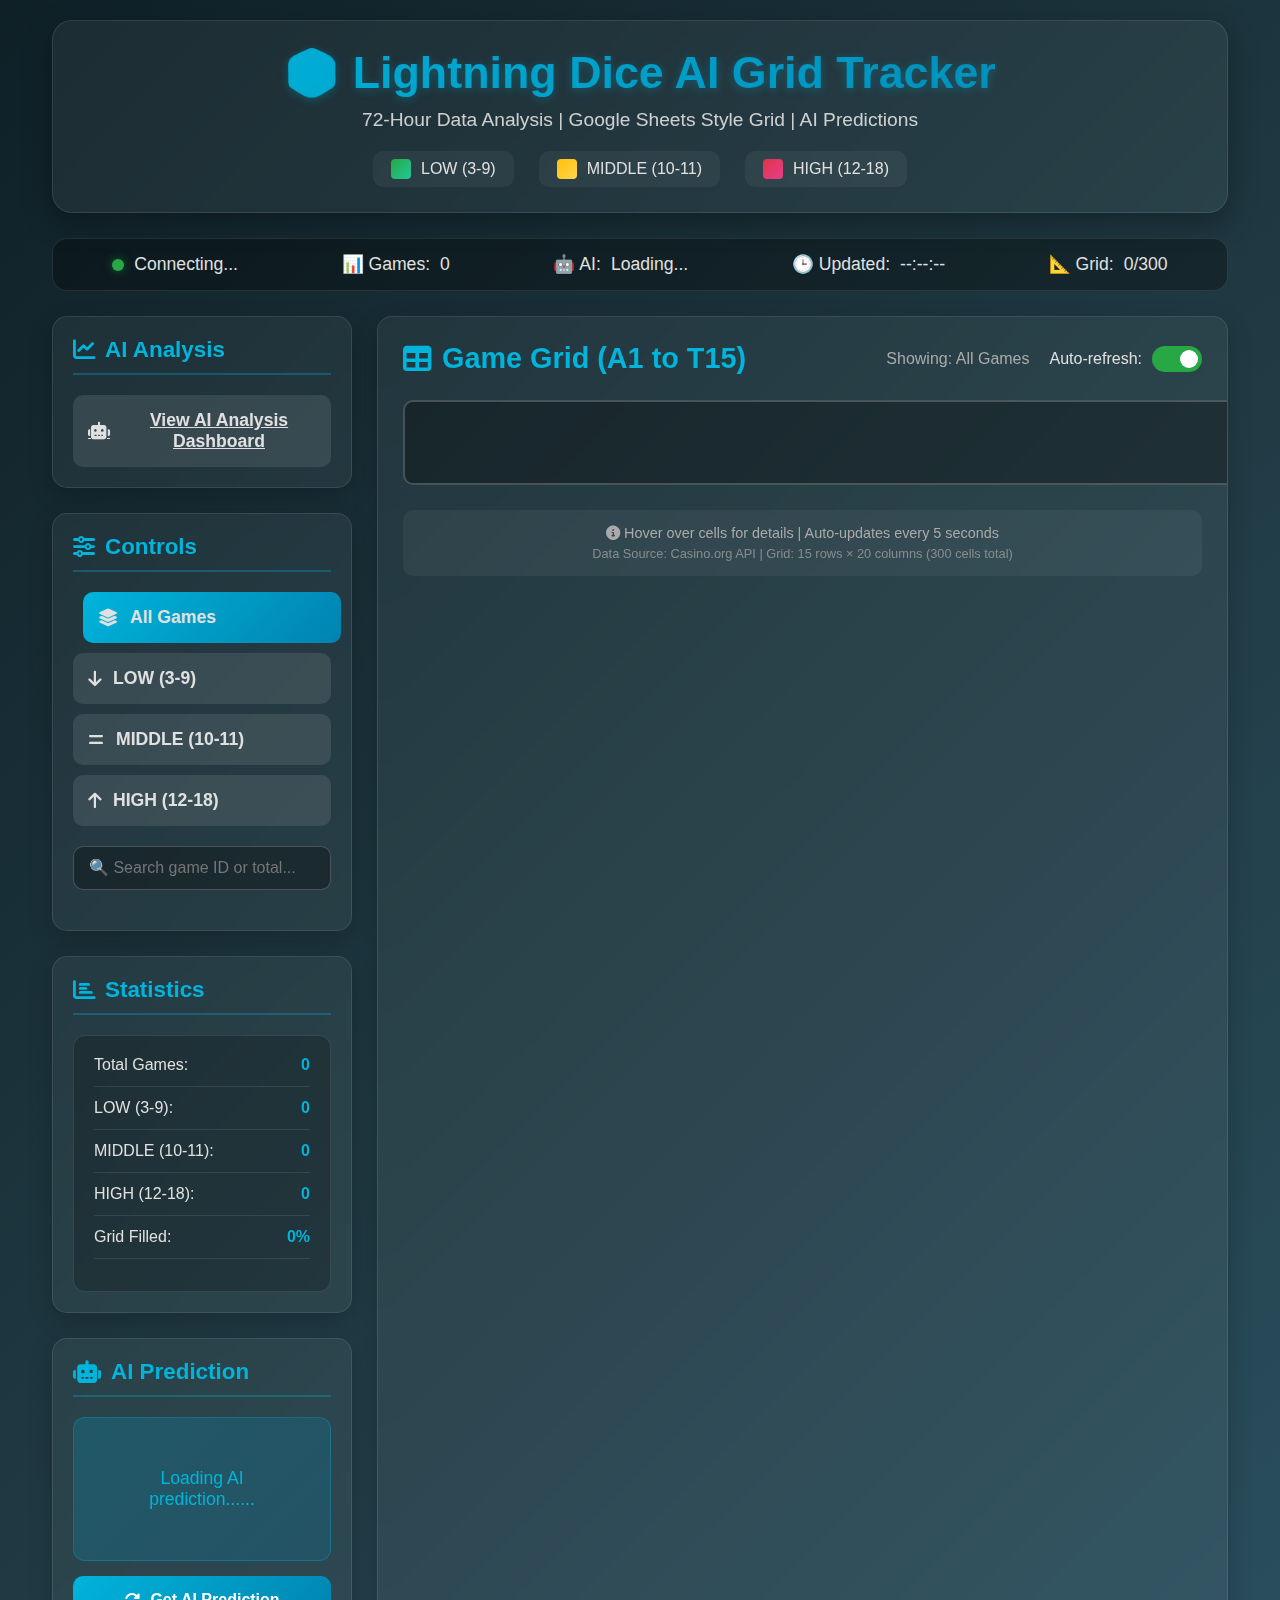
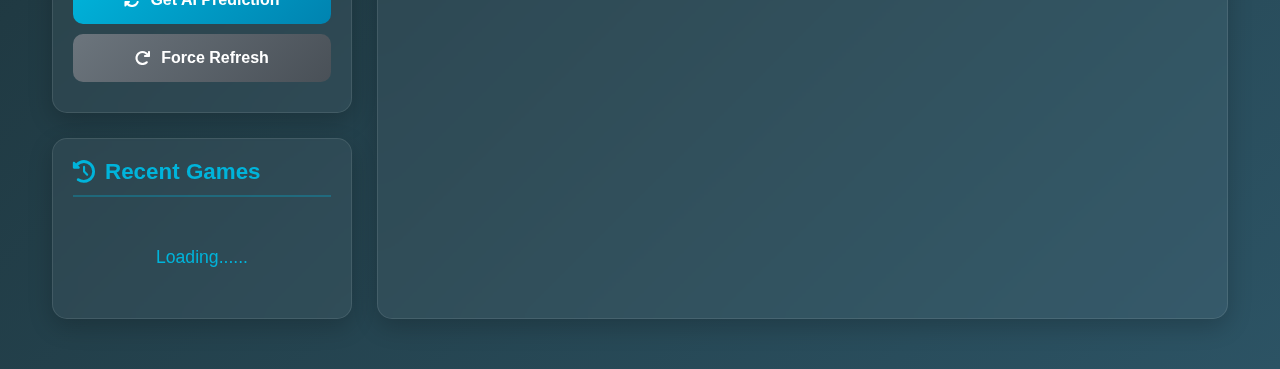
<file: templates/index.html>
<!DOCTYPE html>
<html lang="en">
<head>
    <meta charset="UTF-8">
    <meta name="viewport" content="width=device-width, initial-scale=1.0">
    <title>🎲 Lightning Dice AI Grid Tracker</title>
    <link rel="stylesheet" href="https://cdnjs.cloudflare.com/ajax/libs/font-awesome/6.4.0/css/all.min.css">
    <link rel="stylesheet" href="/static/style.css">
</head>
<body>
    <div class="container">
        <div class="header">
            <h1>🎲 Lightning Dice AI Grid Tracker</h1>
            <p>72-Hour Data Analysis | Google Sheets Style Grid | AI Predictions</p>
            
            <div class="legend">
                <div class="legend-item">
                    <div class="legend-color low-color"></div>
                    <span>LOW (3-9)</span>
                </div>
                <div class="legend-item">
                    <div class="legend-color middle-color"></div>
                    <span>MIDDLE (10-11)</span>
                </div>
                <div class="legend-item">
                    <div class="legend-color high-color"></div>
                    <span>HIGH (12-18)</span>
                </div>
            </div>
        </div>

        <div class="status-bar">
            <div class="status-item">
                <div class="status-dot online"></div>
                <span id="status-text">Connecting...</span>
            </div>
            <div class="status-item">
                <span>📊 Games:</span>
                <span id="total-games">0</span>
            </div>
            <div class="status-item">
                <span>🤖 AI:</span>
                <span id="ai-status">Loading...</span>
            </div>
            <div class="status-item">
                <span>🕒 Updated:</span>
                <span id="last-update">--:--:--</span>
            </div>
            <div class="status-item">
                <span>📐 Grid:</span>
                <span id="grid-status">0/300</span>
            </div>
        </div>

        <div class="dashboard">
            <!-- Left Sidebar -->
            <div class="sidebar">
                <div class="section">
                    <h3><i class="fas fa-chart-line"></i> AI Analysis</h3>
                    <a href="/ai-analysis" class="filter-btn" style="text-align: center; justify-content: center;">
                        <i class="fas fa-robot"></i> View AI Analysis Dashboard
                    </a>
                </div>
    
                <div class="section">
                    <h3><i class="fas fa-sliders-h"></i> Controls</h3>
                    
                    <div class="filter-buttons">
                        <button class="filter-btn active" onclick="filterGrid('all')">
                            <i class="fas fa-layer-group"></i> All Games
                        </button>
                        <button class="filter-btn low-btn" onclick="filterGrid('LOW')">
                            <i class="fas fa-arrow-down"></i> LOW (3-9)
                        </button>
                        <button class="filter-btn middle-btn" onclick="filterGrid('MIDDLE')">
                            <i class="fas fa-equals"></i> MIDDLE (10-11)
                        </button>
                        <button class="filter-btn high-btn" onclick="filterGrid('HIGH')">
                            <i class="fas fa-arrow-up"></i> HIGH (12-18)
                        </button>
                    </div>
                    
                    <div class="search-box">
                        <input type="text" id="search-input" placeholder="🔍 Search game ID or total...">
                    </div>
                </div>

                <div class="section">
                    <h3><i class="fas fa-chart-bar"></i> Statistics</h3>
                    <div class="stats-card">
                        <div class="stat-row">
                            <span>Total Games:</span>
                            <span id="stat-total" class="stat-value">0</span>
                        </div>
                        <div class="stat-row">
                            <span>LOW (3-9):</span>
                            <span id="stat-low" class="stat-value">0</span>
                        </div>
                        <div class="stat-row">
                            <span>MIDDLE (10-11):</span>
                            <span id="stat-middle" class="stat-value">0</span>
                        </div>
                        <div class="stat-row">
                            <span>HIGH (12-18):</span>
                            <span id="stat-high" class="stat-value">0</span>
                        </div>
                        <div class="stat-row">
                            <span>Grid Filled:</span>
                            <span id="stat-filled" class="stat-value">0%</span>
                        </div>
                    </div>
                </div>

                <div class="section">
                    <h3><i class="fas fa-robot"></i> AI Prediction</h3>
                    <div class="prediction-card" id="prediction-card">
                        <div class="loading">Loading AI prediction...</div>
                    </div>
                    
                    <button class="refresh-btn" onclick="getAIPrediction()">
                        <i class="fas fa-sync-alt"></i> Get AI Prediction
                    </button>
                    
                    <button class="refresh-btn secondary" onclick="forceRefresh()">
                        <i class="fas fa-redo"></i> Force Refresh
                    </button>
                </div>

                <div class="section">
                    <h3><i class="fas fa-history"></i> Recent Games</h3>
                    <div class="recent-games" id="recent-games">
                        <div class="loading">Loading...</div>
                    </div>
                </div>
            </div>

            <!-- Main Grid -->
            <div class="main-content">
                <div class="content-header">
                    <h2><i class="fas fa-table"></i> Game Grid (A1 to T15)</h2>
                    <div class="view-controls">
                        <span id="current-view">Showing: All Games</span>
                        <div class="auto-refresh">
                            <span>Auto-refresh:</span>
                            <label class="switch">
                                <input type="checkbox" id="auto-refresh-toggle" checked>
                                <span class="slider"></span>
                            </label>
                        </div>
                    </div>
                </div>

                <div class="grid-container" id="grid-container">
                    <div class="loading">Loading grid data...</div>
                </div>

                <div class="footer-note">
                    <p><i class="fas fa-info-circle"></i> Hover over cells for details | Auto-updates every 5 seconds</p>
                    <p class="sub-note">Data Source: Casino.org API | Grid: 15 rows × 20 columns (300 cells total)</p>
                </div>
            </div>
        </div>
    </div>



    <!-- Notification Container -->
    <div id="notification-container"></div>

    <!-- Game Details Modal -->
    <div class="modal" id="game-modal">
        <div class="modal-content">
            <span class="close-btn" onclick="closeModal()">&times;</span>
            <h3 id="modal-title">Game Details</h3>
            <div id="modal-body">
                Loading details...
            </div>
        </div>
    </div>

    <script src="/static/script.js"></script>
</body>
</html>
</file>
<file: static/style.css>
/* Main Styles */
* {
    margin: 0;
    padding: 0;
    box-sizing: border-box;
}

body {
    font-family: 'Segoe UI', Tahoma, Geneva, Verdana, sans-serif;
    background: linear-gradient(135deg, #0f2027 0%, #203a43 50%, #2c5364 100%);
    color: #e0e0e0;
    min-height: 100vh;
    overflow-x: hidden;
}

.container {
    max-width: 95%;
    margin: 0 auto;
    padding: 20px;
}

/* Header */
.header {
    text-align: center;
    margin-bottom: 25px;
    padding: 25px;
    background: rgba(255, 255, 255, 0.05);
    border-radius: 20px;
    backdrop-filter: blur(10px);
    border: 1px solid rgba(255, 255, 255, 0.1);
    box-shadow: 0 10px 30px rgba(0, 0, 0, 0.3);
}

.header h1 {
    font-size: 2.8rem;
    margin-bottom: 10px;
    background: linear-gradient(135deg, #00b4db 0%, #0083b0 100%);
    -webkit-background-clip: text;
    -webkit-text-fill-color: transparent;
    text-shadow: 0 2px 10px rgba(0, 180, 219, 0.3);
}

.header p {
    font-size: 1.2rem;
    opacity: 0.9;
    margin-bottom: 20px;
}

.legend {
    display: flex;
    justify-content: center;
    gap: 25px;
    margin-top: 15px;
    flex-wrap: wrap;
}

.legend-item {
    display: flex;
    align-items: center;
    gap: 10px;
    padding: 8px 18px;
    border-radius: 10px;
    background: rgba(255, 255, 255, 0.05);
    font-weight: 500;
}

.legend-color {
    width: 20px;
    height: 20px;
    border-radius: 4px;
}

.low-color { background: linear-gradient(135deg, #28a745 0%, #20c997 100%); }
.middle-color { background: linear-gradient(135deg, #ffc107 0%, #ffd54f 100%); }
.high-color { background: linear-gradient(135deg, #dc3545 0%, #e83e8c 100%); }

/* Status Bar */
.status-bar {
    display: flex;
    justify-content: space-around;
    flex-wrap: wrap;
    gap: 15px;
    margin-bottom: 25px;
    padding: 15px;
    background: rgba(0, 0, 0, 0.3);
    border-radius: 15px;
    border: 1px solid rgba(255, 255, 255, 0.1);
}

.status-item {
    display: flex;
    align-items: center;
    gap: 10px;
    font-size: 1.1rem;
}

.status-dot {
    width: 12px;
    height: 12px;
    border-radius: 50%;
    animation: pulse 2s infinite;
}

.status-dot.online {
    background: #28a745;
    box-shadow: 0 0 10px rgba(40, 167, 69, 0.5);
}

@keyframes pulse {
    0% { transform: scale(1); opacity: 1; }
    50% { transform: scale(1.1); opacity: 0.7; }
    100% { transform: scale(1); opacity: 1; }
}

/* Dashboard Layout */
.dashboard {
    display: grid;
    grid-template-columns: 300px 1fr;
    gap: 25px;
    margin-bottom: 30px;
}

@media (max-width: 1200px) {
    .dashboard {
        grid-template-columns: 1fr;
    }
}

/* Sidebar */
.sidebar {
    display: flex;
    flex-direction: column;
    gap: 25px;
}

.section {
    background: rgba(255, 255, 255, 0.05);
    border-radius: 15px;
    padding: 20px;
    backdrop-filter: blur(10px);
    border: 1px solid rgba(255, 255, 255, 0.1);
    box-shadow: 0 8px 25px rgba(0, 0, 0, 0.2);
}

.section h3 {
    color: #00b4db;
    margin-bottom: 20px;
    padding-bottom: 10px;
    border-bottom: 2px solid rgba(0, 180, 219, 0.3);
    font-size: 1.4rem;
    display: flex;
    align-items: center;
    gap: 10px;
}

/* Filter Buttons */
.filter-buttons {
    display: flex;
    flex-direction: column;
    gap: 10px;
    margin-bottom: 20px;
}

.filter-btn {
    padding: 15px;
    border: none;
    border-radius: 10px;
    cursor: pointer;
    font-weight: 600;
    font-size: 1.1rem;
    transition: all 0.3s ease;
    display: flex;
    align-items: center;
    gap: 12px;
    text-align: left;
    background: rgba(255, 255, 255, 0.1);
    color: #e0e0e0;
}

.filter-btn:hover {
    transform: translateX(5px);
    box-shadow: 0 5px 15px rgba(0, 0, 0, 0.3);
}

.filter-btn.active {
    background: linear-gradient(135deg, #00b4db 0%, #0083b0 100%);
    transform: translateX(10px);
}

.filter-btn.low-btn:hover { background: rgba(40, 167, 69, 0.3); }
.filter-btn.middle-btn:hover { background: rgba(255, 193, 7, 0.3); }
.filter-btn.high-btn:hover { background: rgba(220, 53, 69, 0.3); }

/* Search Box */
.search-box {
    margin-bottom: 20px;
}

.search-box input {
    width: 100%;
    padding: 12px 15px;
    border-radius: 10px;
    border: 1px solid rgba(255, 255, 255, 0.2);
    background: rgba(0, 0, 0, 0.3);
    color: white;
    font-size: 1rem;
    transition: all 0.3s ease;
}

.search-box input:focus {
    outline: none;
    border-color: #00b4db;
    box-shadow: 0 0 10px rgba(0, 180, 219, 0.3);
}

/* Stats Card */
.stats-card {
    background: rgba(0, 0, 0, 0.2);
    padding: 20px;
    border-radius: 12px;
    border: 1px solid rgba(255, 255, 255, 0.1);
}

.stat-row {
    display: flex;
    justify-content: space-between;
    margin-bottom: 12px;
    padding-bottom: 12px;
    border-bottom: 1px solid rgba(255, 255, 255, 0.1);
}

.stat-value {
    font-weight: bold;
    color: #00b4db;
}

/* Prediction Card */
.prediction-card {
    background: linear-gradient(135deg, rgba(0, 180, 219, 0.2) 0%, rgba(0, 131, 176, 0.2) 100%);
    padding: 20px;
    border-radius: 12px;
    margin-bottom: 15px;
    border: 1px solid rgba(0, 180, 219, 0.3);
    min-height: 120px;
}

.prediction-main {
    text-align: center;
    margin-bottom: 15px;
}

.prediction-category {
    font-size: 2.5rem;
    font-weight: bold;
    margin-bottom: 10px;
}

.prediction-confidence {
    font-size: 1.2rem;
    color: #ffd54f;
    margin-bottom: 10px;
}

.prediction-reason {
    font-size: 0.9rem;
    color: #aaa;
    line-height: 1.4;
}

/* Buttons */
.refresh-btn {
    width: 100%;
    padding: 15px;
    background: linear-gradient(135deg, #00b4db 0%, #0083b0 100%);
    color: white;
    border: none;
    border-radius: 10px;
    cursor: pointer;
    font-weight: 600;
    font-size: 1rem;
    transition: all 0.3s ease;
    display: flex;
    align-items: center;
    justify-content: center;
    gap: 10px;
    margin-bottom: 10px;
}

.refresh-btn:hover {
    transform: translateY(-3px);
    box-shadow: 0 8px 20px rgba(0, 180, 219, 0.4);
}

.refresh-btn.secondary {
    background: linear-gradient(135deg, #6c757d 0%, #495057 100%);
}

.refresh-btn.secondary:hover {
    box-shadow: 0 8px 20px rgba(108, 117, 125, 0.4);
}

/* Recent Games */
.recent-games {
    max-height: 300px;
    overflow-y: auto;
}

.recent-game {
    background: rgba(255, 255, 255, 0.05);
    padding: 15px;
    border-radius: 10px;
    margin-bottom: 10px;
    border-left: 4px solid #00b4db;
    transition: all 0.3s ease;
}

.recent-game:hover {
    background: rgba(255, 255, 255, 0.1);
    transform: translateX(5px);
}

.recent-game-header {
    display: flex;
    justify-content: space-between;
    margin-bottom: 8px;
}

.recent-game-total {
    font-weight: bold;
    color: #00b4db;
    font-size: 1.2rem;
}

.recent-game-category {
    padding: 3px 10px;
    border-radius: 15px;
    font-size: 0.8rem;
    font-weight: bold;
}

.recent-game-category.low { background: rgba(40, 167, 69, 0.2); color: #28a745; }
.recent-game-category.middle { background: rgba(255, 193, 7, 0.2); color: #ffc107; }
.recent-game-category.high { background: rgba(220, 53, 69, 0.2); color: #dc3545; }

.recent-game-dice {
    font-size: 1.5rem;
    margin-bottom: 5px;
    text-align: center;
}

.recent-game-time {
    display: flex;
    justify-content: space-between;
    font-size: 0.8rem;
    color: #aaa;
}

/* Main Content */
.main-content {
    background: rgba(255, 255, 255, 0.05);
    border-radius: 15px;
    padding: 25px;
    backdrop-filter: blur(10px);
    border: 1px solid rgba(255, 255, 255, 0.1);
    box-shadow: 0 8px 25px rgba(0, 0, 0, 0.2);
    overflow: auto;
}

.content-header {
    display: flex;
    justify-content: space-between;
    align-items: center;
    margin-bottom: 25px;
    flex-wrap: wrap;
    gap: 15px;
}

.content-header h2 {
    color: #00b4db;
    font-size: 1.8rem;
    display: flex;
    align-items: center;
    gap: 10px;
}

.view-controls {
    display: flex;
    align-items: center;
    gap: 20px;
    flex-wrap: wrap;
}

#current-view {
    font-weight: 500;
    color: #aaa;
}

.auto-refresh {
    display: flex;
    align-items: center;
    gap: 10px;
}

.switch {
    position: relative;
    display: inline-block;
    width: 50px;
    height: 26px;
}

.switch input {
    opacity: 0;
    width: 0;
    height: 0;
}

.slider {
    position: absolute;
    cursor: pointer;
    top: 0;
    left: 0;
    right: 0;
    bottom: 0;
    background-color: #6c757d;
    transition: .4s;
    border-radius: 34px;
}

.slider:before {
    position: absolute;
    content: "";
    height: 18px;
    width: 18px;
    left: 4px;
    bottom: 4px;
    background-color: white;
    transition: .4s;
    border-radius: 50%;
}

input:checked + .slider {
    background-color: #28a745;
}

input:checked + .slider:before {
    transform: translateX(24px);
}

/* Grid System */
.grid-container {
    border: 2px solid rgba(255, 255, 255, 0.2);
    border-radius: 10px;
    overflow: hidden;
    background: rgba(0, 0, 0, 0.3);
    margin-bottom: 25px;
    min-width: 2100px;
}

.grid-header {
    display: flex;
    background: rgba(0, 0, 0, 0.5);
    border-bottom: 2px solid rgba(255, 255, 255, 0.2);
}

.grid-corner {
    width: 80px;
    height: 40px;
    display: flex;
    align-items: center;
    justify-content: center;
    background: rgba(0, 180, 219, 0.3);
    font-weight: bold;
    color: white;
    border-right: 1px solid rgba(255, 255, 255, 0.2);
    border-bottom: 1px solid rgba(255, 255, 255, 0.2);
}

.grid-column-headers {
    display: flex;
}

.grid-column-header {
    width: 100px;
    height: 40px;
    display: flex;
    align-items: center;
    justify-content: center;
    background: rgba(0, 180, 219, 0.2);
    font-weight: bold;
    color: white;
    border-right: 1px solid rgba(255, 255, 255, 0.2);
    border-bottom: 1px solid rgba(255, 255, 255, 0.2);
}

.grid-body {
    display: flex;
}

.grid-row-headers {
    display: flex;
    flex-direction: column;
}

.grid-row-header {
    width: 80px;
    height: 80px;
    display: flex;
    align-items: center;
    justify-content: center;
    background: rgba(0, 180, 219, 0.2);
    font-weight: bold;
    color: white;
    border-right: 1px solid rgba(255, 255, 255, 0.2);
    border-bottom: 1px solid rgba(255, 255, 255, 0.2);
}

.grid-cells {
    display: flex;
    flex-direction: column;
}

.grid-row {
    display: flex;
}

.grid-cell {
    width: 100px;
    height: 80px;
    display: flex;
    flex-direction: column;
    align-items: center;
    justify-content: center;
    border-right: 1px solid rgba(255, 255, 255, 0.1);
    border-bottom: 1px solid rgba(255, 255, 255, 0.1);
    position: relative;
    overflow: hidden;
    transition: all 0.3s ease;
    cursor: pointer;
}

.grid-cell:hover {
    transform: scale(1.05);
    z-index: 10;
    box-shadow: 0 5px 20px rgba(0, 0, 0, 0.5);
}

.grid-cell.empty {
    background: rgba(255, 255, 255, 0.03);
    color: rgba(255, 255, 255, 0.3);
    font-style: italic;
    font-size: 0.9rem;
}

.grid-cell.low {
    background: linear-gradient(135deg, rgba(40, 167, 69, 0.3) 0%, rgba(32, 201, 151, 0.3) 100%);
    border-left: 4px solid #28a745;
}

.grid-cell.middle {
    background: linear-gradient(135deg, rgba(255, 193, 7, 0.3) 0%, rgba(255, 213, 79, 0.3) 100%);
    border-left: 4px solid #ffc107;
}

.grid-cell.high {
    background: linear-gradient(135deg, rgba(220, 53, 69, 0.3) 0%, rgba(232, 62, 140, 0.3) 100%);
    border-left: 4px solid #dc3545;
}

.cell-category {
    position: absolute;
    top: 5px;
    left: 5px;
    font-size: 0.7rem;
    padding: 2px 6px;
    border-radius: 3px;
    font-weight: bold;
}

.cell-category.low { background: #28a745; color: white; }
.cell-category.middle { background: #ffc107; color: #212529; }
.cell-category.high { background: #dc3545; color: white; }

.cell-total {
    font-size: 1.8rem;
    font-weight: bold;
    margin-bottom: 5px;
    text-shadow: 1px 1px 3px rgba(0, 0, 0, 0.5);
}

.cell-dice {
    font-size: 1.2rem;
    margin-bottom: 3px;
}

.cell-time {
    font-size: 0.7rem;
    opacity: 0.8;
    position: absolute;
    bottom: 5px;
    right: 5px;
}

.cell-details {
    position: absolute;
    top: 0;
    left: 0;
    right: 0;
    bottom: 0;
    background: rgba(0, 0, 0, 0.9);
    padding: 10px;
    display: none;
    flex-direction: column;
    justify-content: center;
    align-items: center;
    z-index: 20;
}

.grid-cell:hover .cell-details {
    display: flex;
    animation: fadeIn 0.3s ease;
}

@keyframes fadeIn {
    from { opacity: 0; }
    to { opacity: 1; }
}

.details-title {
    font-weight: bold;
    margin-bottom: 10px;
    color: #00b4db;
    font-size: 1.2rem;
}

.details-dice {
    font-size: 2rem;
    margin-bottom: 10px;
}

.details-numbers {
    font-size: 0.9rem;
    color: #ccc;
    margin-bottom: 5px;
}

.details-time {
    font-size: 0.8rem;
    color: #aaa;
    margin-top: 5px;
}

/* Footer Note */
.footer-note {
    text-align: center;
    padding: 15px;
    background: rgba(255, 255, 255, 0.05);
    border-radius: 10px;
    margin-top: 20px;
    color: #aaa;
    font-size: 0.9rem;
}

.sub-note {
    font-size: 0.8rem;
    opacity: 0.7;
    margin-top: 5px;
}

/* Loading */
.loading {
    text-align: center;
    padding: 30px;
    color: #00b4db;
    font-size: 1.1rem;
}

.loading::after {
    content: '...';
    animation: dots 1.5s infinite;
}

@keyframes dots {
    0%, 20% { content: '.'; }
    40% { content: '..'; }
    60%, 100% { content: '...'; }
}

/* Modal */
.modal {
    display: none;
    position: fixed;
    top: 0;
    left: 0;
    width: 100%;
    height: 100%;
    background: rgba(0, 0, 0, 0.8);
    z-index: 1000;
    justify-content: center;
    align-items: center;
}

.modal-content {
    background: #1a1a2e;
    padding: 30px;
    border-radius: 15px;
    max-width: 500px;
    width: 90%;
    border: 2px solid #00b4db;
    position: relative;
}

.close-btn {
    position: absolute;
    top: 15px;
    right: 20px;
    font-size: 2rem;
    color: #aaa;
    cursor: pointer;
    transition: color 0.3s;
}

.close-btn:hover {
    color: #00b4db;
}

#modal-title {
    color: #00b4db;
    margin-bottom: 20px;
    font-size: 1.5rem;
}

/* Notifications */
.notification-container {
    position: fixed;
    top: 20px;
    right: 20px;
    z-index: 2000;
}

.notification {
    padding: 15px 25px;
    border-radius: 10px;
    margin-bottom: 10px;
    animation: slideIn 0.3s ease;
    display: flex;
    align-items: center;
    gap: 10px;
    max-width: 400px;
    backdrop-filter: blur(10px);
    border: 1px solid rgba(255, 255, 255, 0.1);
}

.notification.success {
    background: linear-gradient(135deg, rgba(40, 167, 69, 0.9) 0%, rgba(32, 201, 151, 0.9) 100%);
    color: white;
}

.notification.error {
    background: linear-gradient(135deg, rgba(220, 53, 69, 0.9) 0%, rgba(232, 62, 140, 0.9) 100%);
    color: white;
}

.notification.info {
    background: linear-gradient(135deg, rgba(0, 180, 219, 0.9) 0%, rgba(0, 131, 176, 0.9) 100%);
    color: white;
}

@keyframes slideIn {
    from { transform: translateX(100%); opacity: 0; }
    to { transform: translateX(0); opacity: 1; }
}

/* Scrollbar */
::-webkit-scrollbar {
    width: 8px;
    height: 8px;
}

::-webkit-scrollbar-track {
    background: rgba(255, 255, 255, 0.05);
    border-radius: 4px;
}

::-webkit-scrollbar-thumb {
    background: #00b4db;
    border-radius: 4px;
}

::-webkit-scrollbar-thumb:hover {
    background: #0083b0;
}

/* Responsive */
@media (max-width: 768px) {
    .container {
        padding: 10px;
    }
    
    .header h1 {
        font-size: 2rem;
    }
    
    .status-bar {
        flex-direction: column;
        align-items: center;
        gap: 10px;
    }
    
    .grid-container {
        min-width: 100%;
        overflow-x: auto;
    }
    
    .grid-cell {
        width: 70px;
        height: 60px;
    }
    
    .grid-column-header, .grid-corner {
        width: 70px;
    }
    
    .grid-row-header {
        width: 60px;
        height: 60px;
    }
}
/* Add these styles to the end of your existing style.css file */

/* AI Analysis Page Specific Styles */
.ai-analysis-page .container {
    max-width: 95%;
    margin: 0 auto;
    padding: 20px;
}

.dashboard-grid {
    display: grid;
    grid-template-columns: repeat(auto-fit, minmax(300px, 1fr));
    gap: 20px;
    margin: 20px 0;
}

.chart-wrapper {
    background: rgba(255, 255, 255, 0.05);
    border-radius: 15px;
    padding: 20px;
    border: 1px solid rgba(255, 255, 255, 0.1);
}

.pattern-badge {
    display: inline-block;
    padding: 2px 8px;
    border-radius: 4px;
    font-family: monospace;
    font-size: 0.9rem;
    margin: 2px;
}

.badge-low { background: rgba(40, 167, 69, 0.2); color: #28a745; }
.badge-middle { background: rgba(255, 193, 7, 0.2); color: #ffc107; }
.badge-high { background: rgba(220, 53, 69, 0.2); color: #dc3545; }

.accuracy-badge {
    display: inline-block;
    padding: 3px 10px;
    border-radius: 15px;
    font-weight: bold;
    font-size: 0.8rem;
}

.accuracy-high { background: rgba(40, 167, 69, 0.2); color: #28a745; }
.accuracy-medium { background: rgba(255, 193, 7, 0.2); color: #ffc107; }
.accuracy-low { background: rgba(220, 53, 69, 0.2); color: #dc3545; }

/* Tab Navigation */
.tab-navigation {
    display: flex;
    border-bottom: 2px solid rgba(255, 255, 255, 0.1);
    margin-bottom: 20px;
}

.tab-btn {
    padding: 12px 24px;
    background: transparent;
    border: none;
    color: #aaa;
    cursor: pointer;
    font-size: 1rem;
    transition: all 0.3s;
    border-bottom: 3px solid transparent;
    margin-bottom: -2px;
}

.tab-btn:hover {
    color: #00b4db;
}

.tab-btn.active {
    color: #00b4db;
    border-bottom: 3px solid #00b4db;
    font-weight: 600;
}

.tab-content {
    display: none;
}

.tab-content.active {
    display: block;
}

/* Prediction Table */
.prediction-table-container {
    overflow-x: auto;
    background: rgba(255, 255, 255, 0.05);
    border-radius: 12px;
    padding: 20px;
}

.prediction-table {
    width: 100%;
    border-collapse: collapse;
}

.prediction-table th {
    background: rgba(0, 180, 219, 0.2);
    padding: 12px 15px;
    text-align: left;
    font-weight: 600;
    color: #00b4db;
}

.prediction-table td {
    padding: 10px 15px;
    border-bottom: 1px solid rgba(255, 255, 255, 0.05);
}

.prediction-table tr:hover {
    background: rgba(255, 255, 255, 0.03);
}

/* Pattern Grid */
.pattern-grid {
    display: grid;
    grid-template-columns: repeat(auto-fill, minmax(120px, 1fr));
    gap: 10px;
    margin-top: 20px;
}

.pattern-cell {
    background: rgba(255, 255, 255, 0.05);
    padding: 15px;
    border-radius: 8px;
    text-align: center;
    font-family: monospace;
    font-size: 1.2rem;
    border: 1px solid rgba(255, 255, 255, 0.1);
}

/* Loading Spinner */
.loading-spinner {
    border: 3px solid rgba(255, 255, 255, 0.1);
    border-top: 3px solid #00b4db;
    border-radius: 50%;
    width: 40px;
    height: 40px;
    animation: spin 1s linear infinite;
    margin: 20px auto;
}

@keyframes spin {
    0% { transform: rotate(0deg); }
    100% { transform: rotate(360deg); }
}

/* Back button */
.back-button {
    display: inline-flex;
    align-items: center;
    gap: 8px;
    padding: 10px 20px;
    background: rgba(0, 180, 219, 0.2);
    color: #00b4db;
    border: 1px solid rgba(0, 180, 219, 0.3);
    border-radius: 8px;
    text-decoration: none;
    font-weight: 500;
    transition: all 0.3s;
    margin-bottom: 20px;
}

.back-button:hover {
    background: rgba(0, 180, 219, 0.3);
    transform: translateY(-2px);
}

/* Responsive adjustments for AI analysis */
@media (max-width: 768px) {
    .dashboard-grid {
        grid-template-columns: 1fr;
    }
    
    .tab-btn {
        padding: 10px 15px;
        font-size: 0.9rem;
    }
    
    .pattern-grid {
        grid-template-columns: repeat(auto-fill, minmax(80px, 1fr));
    }
    
    .prediction-table th,
    .prediction-table td {
        padding: 8px 10px;
        font-size: 0.9rem;
    }
}
/* Signal Card Styles */
.signal-card {
    background: rgba(255, 255, 255, 0.05);
    padding: 20px;
    border-radius: 12px;
    margin-bottom: 15px;
    text-align: center;
    border: 2px solid rgba(255, 255, 255, 0.1);
    transition: all 0.3s ease;
    min-height: 120px;
    display: flex;
    flex-direction: column;
    justify-content: center;
    align-items: center;
}

.signal-card:hover {
    border-color: #00b4db;
    transform: translateY(-3px);
}

.signal-go {
    color: #28a745;
    animation: pulse 1.5s infinite;
}

.signal-consider {
    color: #ffc107;
}

.signal-wait {
    color: #6c757d;
}

.signal-action {
    font-size: 2.2rem;
    font-weight: bold;
    margin-bottom: 10px;
}

.signal-prediction {
    font-size: 1.4rem;
    margin-bottom: 8px;
    padding: 5px 15px;
    border-radius: 20px;
    display: inline-block;
}

.signal-prediction.low {
    background: rgba(40, 167, 69, 0.2);
    color: #28a745;
}

.signal-prediction.middle {
    background: rgba(255, 193, 7, 0.2);
    color: #ffc107;
}

.signal-prediction.high {
    background: rgba(220, 53, 69, 0.2);
    color: #dc3545;
}

.signal-confidence {
    font-size: 1.1rem;
    color: #ffd54f;
    margin-bottom: 10px;
}

.signal-reasons {
    font-size: 0.9rem;
    color: #aaa;
    text-align: left;
    margin-top: 10px;
    max-height: 100px;
    overflow-y: auto;
    padding: 10px;
    background: rgba(0, 0, 0, 0.2);
    border-radius: 8px;
    width: 100%;
}

.signal-reasons ul {
    list-style-type: none;
    padding-left: 0;
    margin: 0;
}

.signal-reasons li {
    margin-bottom: 5px;
    padding-left: 15px;
    position: relative;
}

.signal-reasons li:before {
    content: "•";
    color: #00b4db;
    position: absolute;
    left: 0;
}

.signal-controls {
    display: flex;
    justify-content: space-between;
    align-items: center;
    margin-top: 10px;
}

.auto-refresh-small {
    display: flex;
    align-items: center;
    gap: 8px;
    font-size: 0.9rem;
    color: #aaa;
}

.switch.small {
    width: 40px;
    height: 20px;
}

.slider.small {
    height: 20px;
}

.slider.small:before {
    height: 14px;
    width: 14px;
    left: 3px;
    bottom: 3px;
}

input:checked + .slider.small:before {
    transform: translateX(20px);
}

.signal-strength {
    display: flex;
    align-items: center;
    gap: 10px;
    margin: 10px 0;
    width: 100%;
}

.strength-bar {
    flex-grow: 1;
    height: 8px;
    background: rgba(255, 255, 255, 0.1);
    border-radius: 4px;
    overflow: hidden;
}

.strength-fill {
    height: 100%;
    border-radius: 4px;
    transition: width 0.5s ease;
}

.strength-fill.weak {
    background: linear-gradient(135deg, #dc3545 0%, #e83e8c 100%);
    width: 25%;
}

.strength-fill.moderate {
    background: linear-gradient(135deg, #ffc107 0%, #ffd54f 100%);
    width: 50%;
}

.strength-fill.strong {
    background: linear-gradient(135deg, #28a745 0%, #20c997 100%);
    width: 75%;
}

.strength-fill.very-strong {
    background: linear-gradient(135deg, #00b4db 0%, #0083b0 100%);
    width: 100%;
}

.strength-text {
    font-size: 0.8rem;
    font-weight: bold;
    min-width: 70px;
    text-align: right;
}

.risk-badge {
    display: inline-block;
    padding: 3px 10px;
    border-radius: 15px;
    font-size: 0.8rem;
    font-weight: bold;
    margin: 5px;
}

.risk-low {
    background: rgba(40, 167, 69, 0.2);
    color: #28a745;
    border: 1px solid rgba(40, 167, 69, 0.3);
}

.risk-medium {
    background: rgba(255, 193, 7, 0.2);
    color: #ffc107;
    border: 1px solid rgba(255, 193, 7, 0.3);
}

.risk-high {
    background: rgba(220, 53, 69, 0.2);
    color: #dc3545;
    border: 1px solid rgba(220, 53, 69, 0.3);
}

@keyframes pulse {
    0% { transform: scale(1); opacity: 1; }
    50% { transform: scale(1.05); opacity: 0.8; }
    100% { transform: scale(1); opacity: 1; }
}

.signal-details {
    background: rgba(0, 0, 0, 0.3);
    padding: 15px;
    border-radius: 10px;
    margin-top: 15px;
    border: 1px solid rgba(255, 255, 255, 0.1);
}

.detail-row {
    display: flex;
    justify-content: space-between;
    margin-bottom: 8px;
    padding-bottom: 8px;
    border-bottom: 1px solid rgba(255, 255, 255, 0.05);
}

.detail-label {
    color: #aaa;
    font-size: 0.9rem;
}

.detail-value {
    color: #fff;
    font-weight: 500;
    font-size: 0.9rem;
}
</file>
